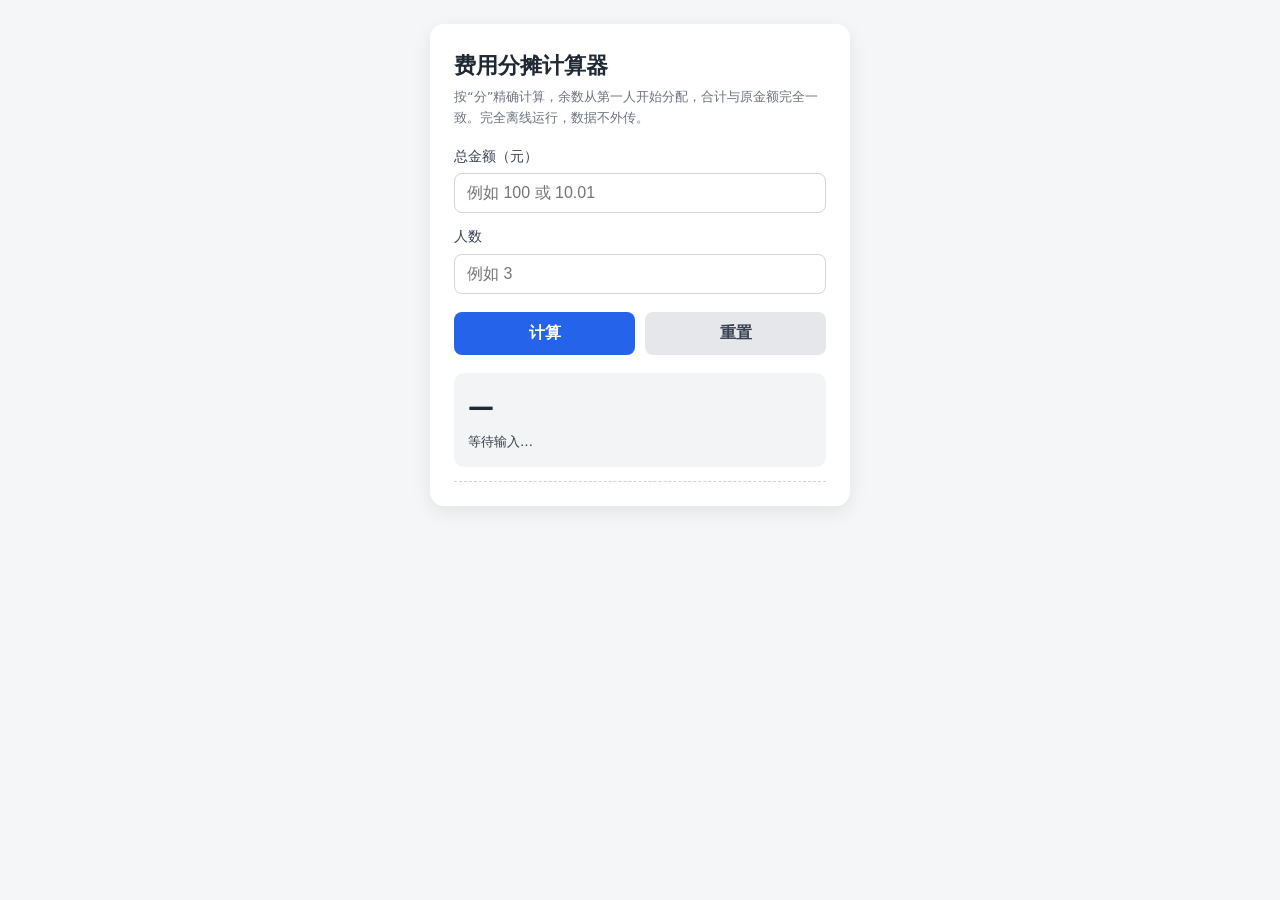
<file: evidence/real-demo/code/artifacts/index.html>
<!DOCTYPE html>
<html lang='zh-CN'>
<head>
<meta charset='utf-8'>
<meta name='viewport' content='width=device-width,initial-scale=1'>
<title>费用分摊计算器</title>
<style>
*{box-sizing:border-box}
body{margin:0;padding:24px;font:16px/1.6 system-ui,-apple-system,'PingFang SC','Microsoft YaHei',sans-serif;background:#f4f6f8;color:#1f2933}
.card{max-width:420px;margin:0 auto;background:#fff;padding:24px;border-radius:14px;box-shadow:0 6px 20px rgba(0,0,0,.08)}
h1{margin:0 0 4px;font-size:22px}
.sub{margin:0 0 16px;font-size:13px;color:#6b7280}
label{display:block;margin:12px 0 6px;font-size:14px;color:#374151}
input{width:100%;padding:10px 12px;font-size:16px;border:1px solid #d1d5db;border-radius:8px;background:#fff;color:#111}
input:focus{outline:2px solid #2563eb;border-color:#2563eb}
.btns{display:flex;gap:10px;margin-top:18px}
button{flex:1;padding:11px;font-size:16px;font-weight:600;border:0;border-radius:8px;cursor:pointer}
button[type=submit]{color:#fff;background:#2563eb}
button[type=submit]:hover{background:#1d4ed8}
button[type=button]{color:#374151;background:#e5e7eb}
button[type=button]:hover{background:#d1d5db}
#result{margin-top:18px;padding:14px;border-radius:10px;background:#f3f4f6;min-height:64px}
#result.ok{background:#ecfdf5;color:#065f46}
#result.err{background:#fef2f2;color:#b91c1c}
.amount{font-size:26px;font-weight:700}
.note{margin-top:4px;font-size:13px;opacity:.9}
.list{margin:14px 0 0;padding:0;list-style:none;border-top:1px dashed #cbd5e1}
.list li{display:flex;justify-content:space-between;padding:9px 2px;border-bottom:1px dashed #e5e7eb;font-size:15px}
.list li b{font-variant-numeric:tabular-nums}
</style>
</head>
<body>
<div class='card'>
  <h1>费用分摊计算器</h1>
  <p class='sub'>按“分”精确计算，余数从第一人开始分配，合计与原金额完全一致。完全离线运行，数据不外传。</p>
  <form id='form' novalidate>
    <label for='total'>总金额（元）</label>
    <input id='total' type='text' inputmode='decimal' placeholder='例如 100 或 10.01' autocomplete='off'>
    <label for='people'>人数</label>
    <input id='people' type='text' inputmode='numeric' placeholder='例如 3' autocomplete='off'>
    <div class='btns'>
      <button type='submit'>计算</button>
      <button type='button' id='reset'>重置</button>
    </div>
  </form>
  <div id='result'><div class='amount' id='per'>—</div><div class='note' id='note'>等待输入…</div></div>
  <ol id='list' class='list'></ol>
</div>
<script>
function parseMoney(raw){
  const s=String(raw==null?'':raw).trim().replace(/,/g,'');
  if(s==='')return{ok:false,msg:'请输入总金额'};
  if(s.charAt(0)==='-')return{ok:false,msg:'总金额不能为负数'};
  if(!/^\d*\.?\d*$/.test(s)||!/\d/.test(s))return{ok:false,msg:'请输入有效的数字'};
  const p=s.split('.');
  if((p[1]||'').length>2)return{ok:false,msg:'金额最多保留两位小数'};
  const cents=parseInt(p[0]||'0',10)*100+parseInt((p[1]||'').padEnd(2,'0'),10);
  return Number.isSafeInteger(cents)?{ok:true,cents:cents}:{ok:false,msg:'金额过大，无法精确计算'};
}
function parsePeople(raw){
  const s=String(raw==null?'':raw).trim();
  if(s==='')return{ok:false,msg:'请输入人数'};
  if(/^\d+$/.test(s)){
    const n=parseInt(s,10);
    if(n<=0)return{ok:false,msg:'人数必须大于 0'};
    if(n>999)return{ok:false,msg:'人数不能超过 999'};
    return{ok:true,n:n};
  }
  if(/^\d*\.?\d+$/.test(s))return{ok:false,msg:'人数必须是整数'};
  return{ok:false,msg:'请输入有效的数字'};
}
function split(cents,people){
  const base=Math.floor(cents/people),rem=cents-base*people,out=[];
  for(let i=0;i<people;i++)out.push(base+(i<rem?1:0));
  return out;
}
const fmt=c=>'¥'+(c/100).toFixed(2);
const el={form:document.getElementById('form'),total:document.getElementById('total'),people:document.getElementById('people'),result:document.getElementById('result'),per:document.getElementById('per'),note:document.getElementById('note'),list:document.getElementById('list'),reset:document.getElementById('reset')};
function render(){
  const t=el.total.value.trim(),p=el.people.value.trim();
  el.list.innerHTML='';
  if(t===''&&p===''){el.result.className='';el.per.textContent='—';el.note.textContent='等待输入…';return;}
  const m=parseMoney(t),q=parsePeople(p);
  const msg=!m.ok?m.msg:(!q.ok?q.msg:'');
  if(msg){el.result.className='err';el.per.textContent='—';el.note.textContent=msg;return;}
  const arr=split(m.cents,q.n),base=Math.floor(m.cents/q.n),rem=m.cents%q.n;
  el.result.className='ok';
  el.per.textContent=fmt(base);
  el.note.textContent=rem===0?('共 '+q.n+' 人平摊，每人应付 '+fmt(base)+'，合计 '+fmt(m.cents)):('共 '+q.n+' 人平摊，前 '+rem+' 人各多付 '+fmt(1)+'，合计 '+fmt(m.cents));
  el.list.innerHTML=arr.map((c,i)=>'<li><span>第 '+(i+1)+' 人</span><b>'+fmt(c)+'</b></li>').join('');
}
el.form.addEventListener('submit',function(e){e.preventDefault();render();});
el.total.addEventListener('input',render);
el.people.addEventListener('input',render);
el.reset.addEventListener('click',function(){el.total.value='';el.people.value='';render();el.total.focus();});
render();
</script>
</body>
</html>
</file>
